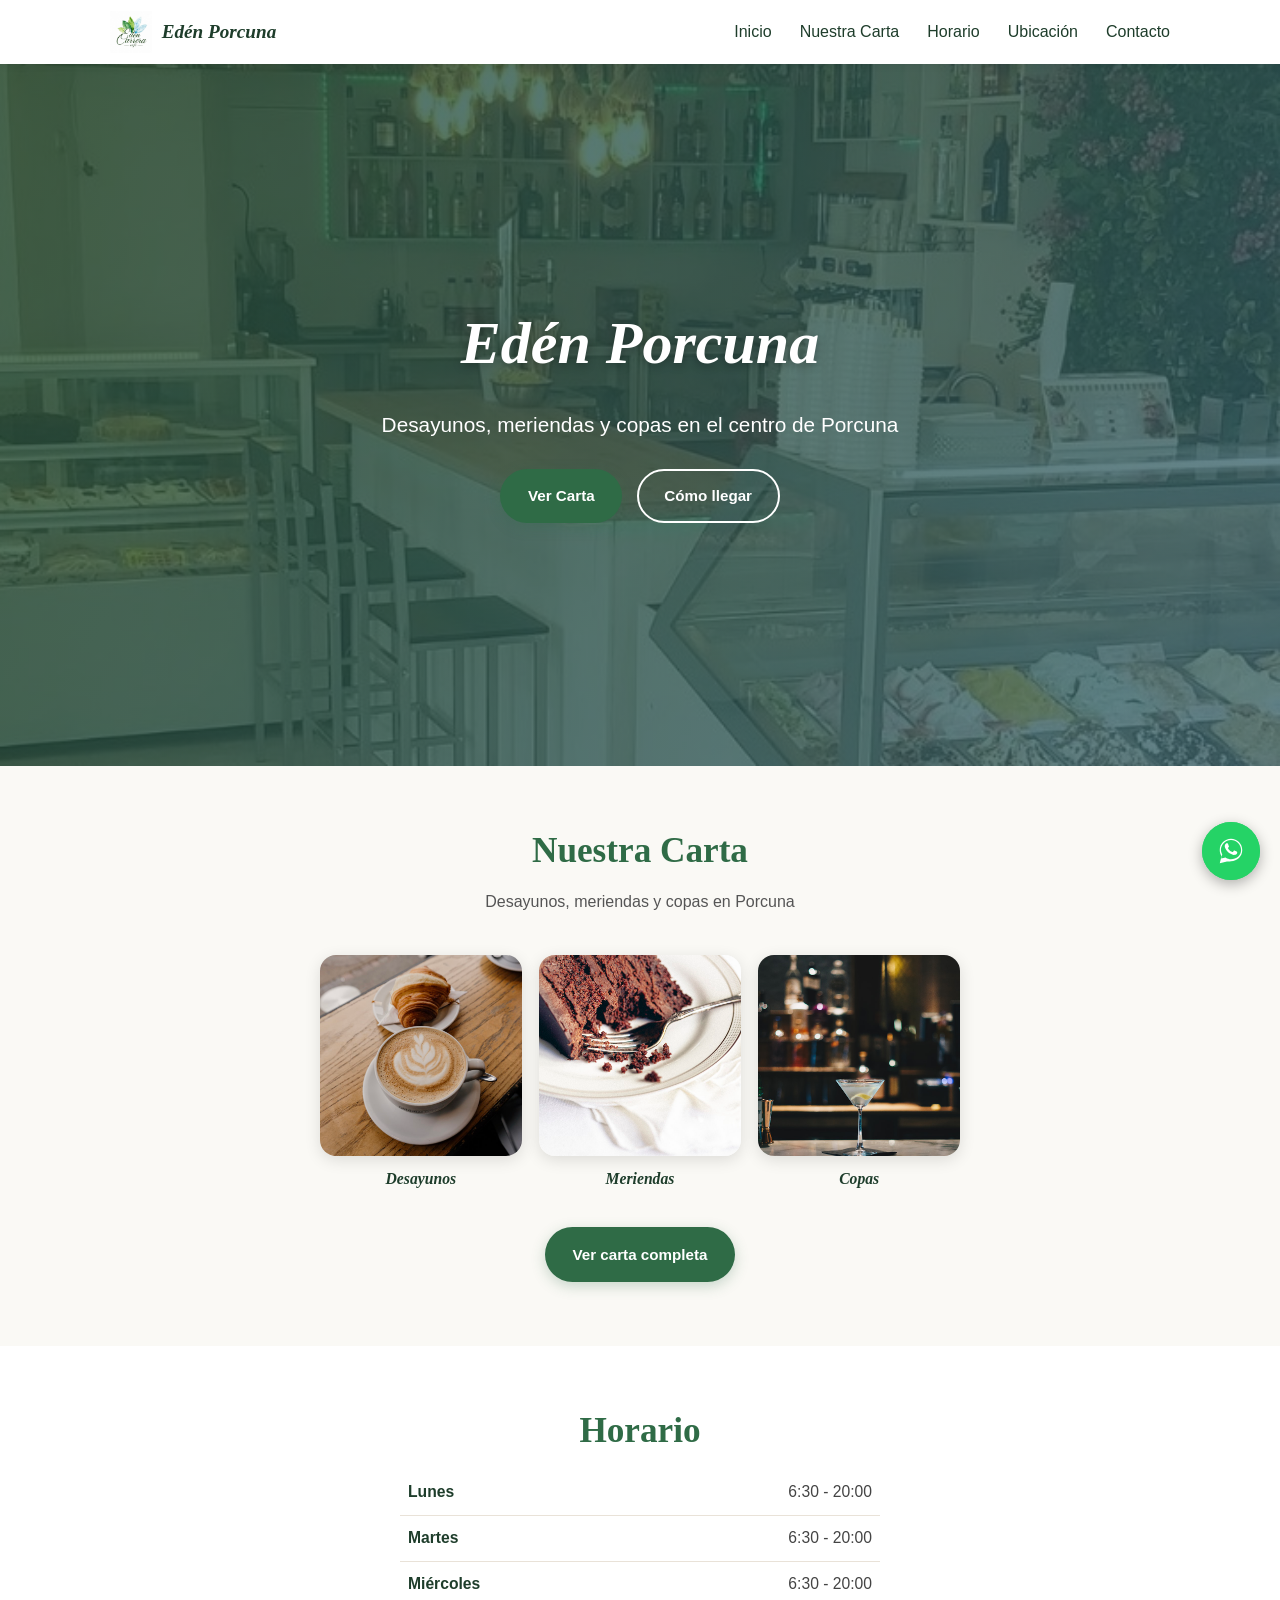
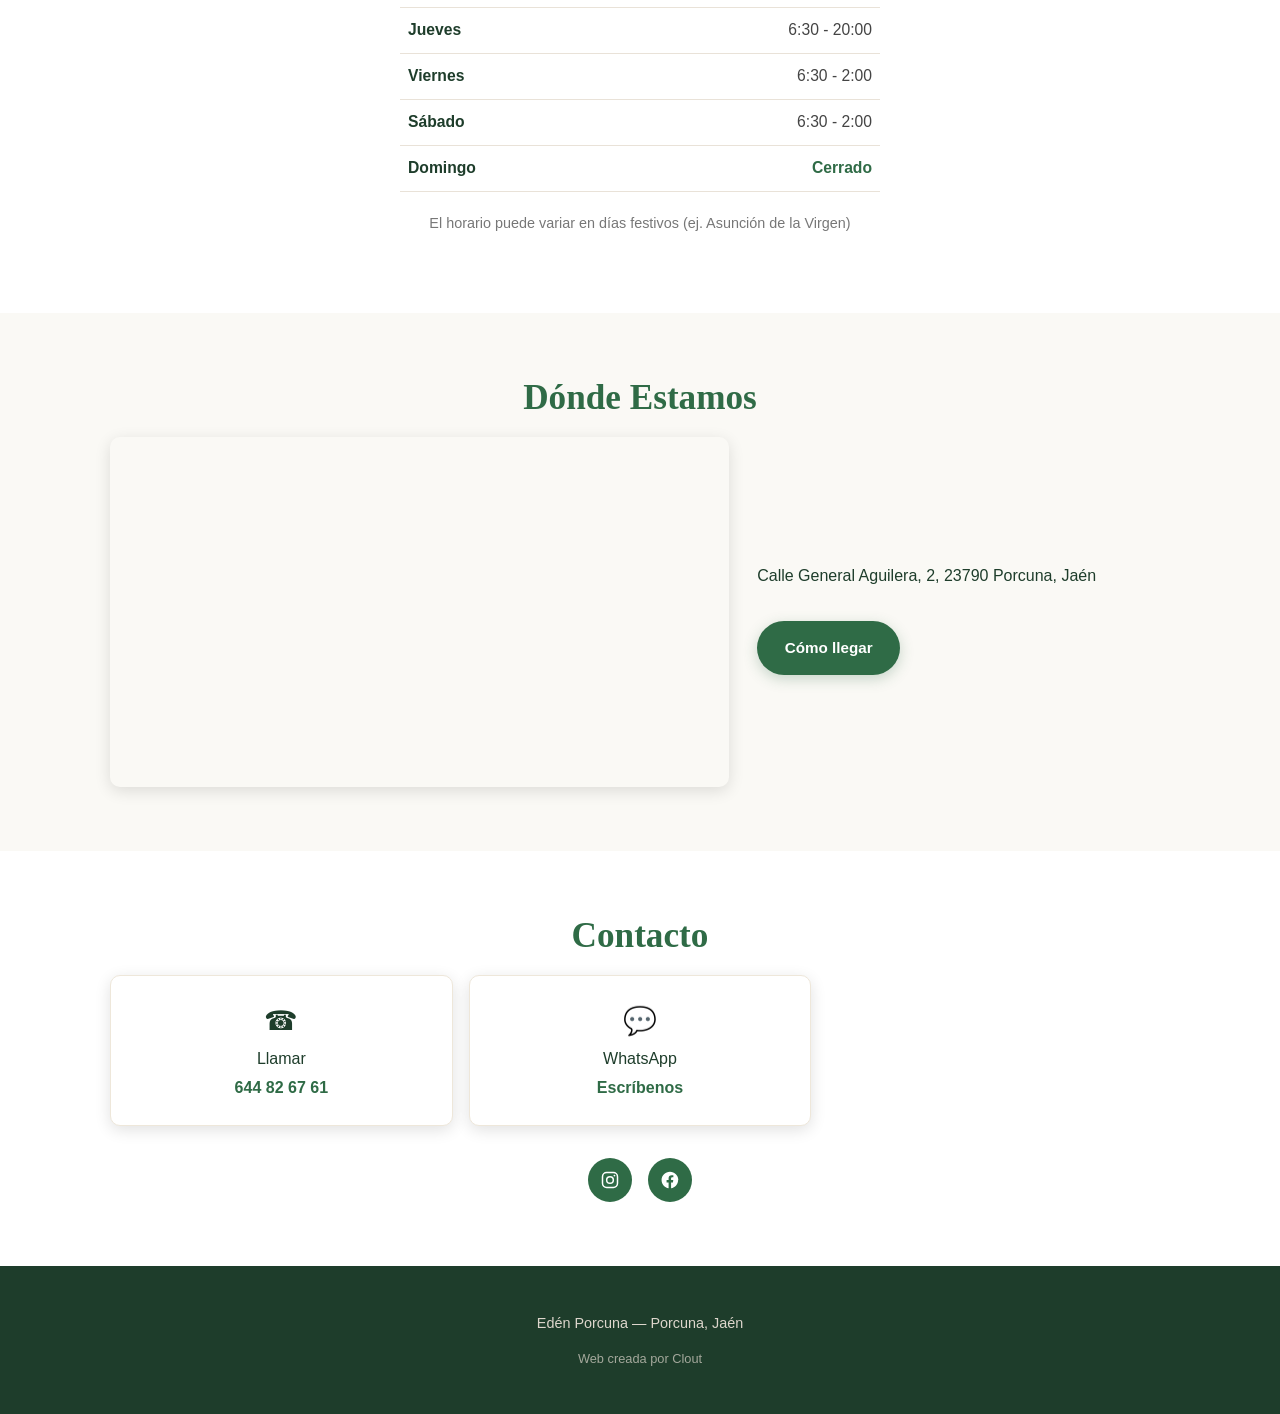
<file: index.html>
<!DOCTYPE html>
<html lang="es">
<head>
<meta charset="UTF-8">
<meta name="viewport" content="width=device-width, initial-scale=1.0">

<!-- ===================================================================
     SEO: título y meta description por defecto (fallback si JS no carga).
     El script de abajo los sobreescribe al vuelo con los datos de config.js
     para que coincidan siempre con el negocio activo.
==================================================================== -->
<title>Cargando...</title>
<meta name="description" content="">
<meta name="robots" content="index, follow">
<link rel="canonical" href="">

<!-- Open Graph / redes sociales (WhatsApp, Facebook...) -->
<meta property="og:type" content="business.business">
<meta property="og:title" content="">
<meta property="og:description" content="">
<meta property="og:image" content="">
<meta property="og:locale" content="es_ES">

<link rel="icon" id="favicon-link" href="assets/img/favicon.svg" type="image/svg+xml">
<!-- El "?v=" al final evita que el navegador use una copia antigua en
     caché cuando se actualiza config.js o cualquier otro archivo. Súbelo
     (v=5, v=6...) cada vez que publiques cambios. -->
<link rel="stylesheet" href="assets/css/styles.css?v=4">

<!-- config.js se carga primero: contiene TODOS los datos personalizables -->
<script src="config.js?v=4"></script>
</head>
<body>

<!-- ===================================================================
     HEADER / NAV
==================================================================== -->
<header class="site-header" id="inicio">
  <div class="container header-inner">
    <a href="#inicio" class="brand" id="brand-logo-wrap">
      <img id="brand-logo" src="" alt="" class="brand-logo" hidden>
      <span id="brand-name" class="brand-name"></span>
    </a>

    <button class="nav-toggle" id="navToggle" aria-label="Abrir menú" aria-expanded="false" aria-controls="siteNav">
      <span></span><span></span><span></span>
    </button>

    <nav class="site-nav" id="siteNav">
      <a href="#inicio">Inicio</a>
      <a href="carta.html" id="nav-servicios-link">Carta</a>
      <a href="#horario">Horario</a>
      <a href="#ubicacion">Ubicación</a>
      <a href="#contacto">Contacto</a>
    </nav>
  </div>
</header>

<main>

  <!-- =================================================================
       HERO
  ================================================================== -->
  <section class="hero" id="hero">
    <div class="hero-overlay"></div>
    <div class="container hero-content">
      <h1 id="hero-title"></h1>
      <p class="hero-subtitle" id="hero-subtitle"></p>
      <div class="hero-actions">
        <a class="btn btn-primary" id="hero-cta" href="carta.html"></a>
        <a class="btn btn-outline" id="hero-cta-secondary" href="#ubicacion"></a>
      </div>
    </div>
  </section>

  <!-- =================================================================
       SERVICIOS / MENÚ
  ================================================================== -->
  <section class="section" id="servicios">
    <div class="container">
      <h2 id="services-title"></h2>
      <p class="section-subtitle" id="services-subtitle"></p>
      <div id="services-grid" class="menu-grid"></div>
      <div class="services-cta-wrap">
        <a class="btn btn-primary" id="services-viewall" href="carta.html"></a>
      </div>
    </div>
  </section>

  <!-- =================================================================
       HORARIO
  ================================================================== -->
  <section class="section section-alt" id="horario">
    <div class="container">
      <h2 id="schedule-title"></h2>
      <table class="schedule-table" id="schedule-table" aria-label="Horario de apertura">
        <tbody id="schedule-body"></tbody>
      </table>
      <p class="schedule-note" id="schedule-note"></p>
    </div>
  </section>

  <!-- =================================================================
       UBICACIÓN
  ================================================================== -->
  <section class="section" id="ubicacion">
    <div class="container">
      <h2 id="location-title"></h2>
      <div class="location-grid">
        <div class="map-wrap">
          <iframe
            id="map-embed"
            src=""
            width="100%"
            height="350"
            style="border:0"
            allowfullscreen=""
            loading="lazy"
            referrerpolicy="no-referrer-when-downgrade"
            title="Mapa de ubicación">
          </iframe>
        </div>
        <div class="location-info">
          <p id="location-address"></p>
          <a class="btn btn-primary" id="location-directions-btn" href="" target="_blank" rel="noopener">Cómo llegar</a>
        </div>
      </div>
    </div>
  </section>

  <!-- =================================================================
       CONTACTO
  ================================================================== -->
  <section class="section section-alt" id="contacto">
    <div class="container">
      <h2>Contacto</h2>
      <div class="contact-grid">
        <a class="contact-card" id="contact-phone" href="">
          <span class="contact-icon" aria-hidden="true">☎</span>
          <span>Llamar</span>
          <strong id="contact-phone-text"></strong>
        </a>
        <a class="contact-card" id="contact-whatsapp" href="" target="_blank" rel="noopener">
          <span class="contact-icon" aria-hidden="true">💬</span>
          <span>WhatsApp</span>
          <strong>Escríbenos</strong>
        </a>
        <a class="contact-card" id="contact-email" href="">
          <span class="contact-icon" aria-hidden="true">✉</span>
          <span>Email</span>
          <strong id="contact-email-text"></strong>
        </a>
      </div>
      <div class="social-links" id="social-links"></div>
    </div>
  </section>

</main>

<!-- ===================================================================
     FOOTER
==================================================================== -->
<footer class="site-footer">
  <div class="container">
    <p id="footer-text"></p>
    <p class="footer-credit" id="footer-credit"></p>
  </div>
</footer>

<!-- ===================================================================
     BOTÓN FLOTANTE DE WHATSAPP (siempre visible)
==================================================================== -->
<a id="whatsapp-float" class="whatsapp-float" href="" target="_blank" rel="noopener" aria-label="Escríbenos por WhatsApp">
  <svg viewBox="0 0 32 32" width="30" height="30" fill="currentColor" aria-hidden="true">
    <path d="M16.001 3C9.373 3 4 8.373 4 15c0 2.386.697 4.61 1.902 6.484L4 29l7.72-1.865A11.94 11.94 0 0 0 16.001 27C22.628 27 28 21.627 28 15S22.628 3 16.001 3zm0 21.75c-2.02 0-3.897-.59-5.48-1.606l-.393-.243-4.58 1.106 1.128-4.462-.257-.406A9.72 9.72 0 0 1 5.25 15c0-5.936 4.815-10.75 10.751-10.75S26.752 9.064 26.752 15 21.937 24.75 16.001 24.75zm5.981-8.15c-.328-.164-1.94-.957-2.24-1.066-.301-.109-.52-.164-.739.164-.219.328-.848 1.066-1.04 1.285-.191.219-.383.246-.71.082-.328-.164-1.386-.511-2.64-1.63-.976-.871-1.635-1.947-1.827-2.275-.191-.328-.02-.505.144-.668.148-.147.328-.383.492-.574.164-.191.219-.328.328-.547.109-.219.055-.41-.027-.574-.082-.164-.739-1.782-1.012-2.44-.267-.64-.538-.553-.739-.563l-.63-.011c-.219 0-.574.082-.874.41-.301.328-1.148 1.122-1.148 2.738 0 1.616 1.175 3.177 1.339 3.396.164.219 2.312 3.53 5.604 4.949.783.338 1.394.54 1.87.691.786.25 1.501.215 2.066.13.63-.094 1.94-.793 2.213-1.559.273-.766.273-1.422.191-1.559-.082-.137-.301-.219-.629-.383z"/>
  </svg>
</a>

<script defer src="assets/js/main.js?v=4"></script>
</body>
</html>
</file>
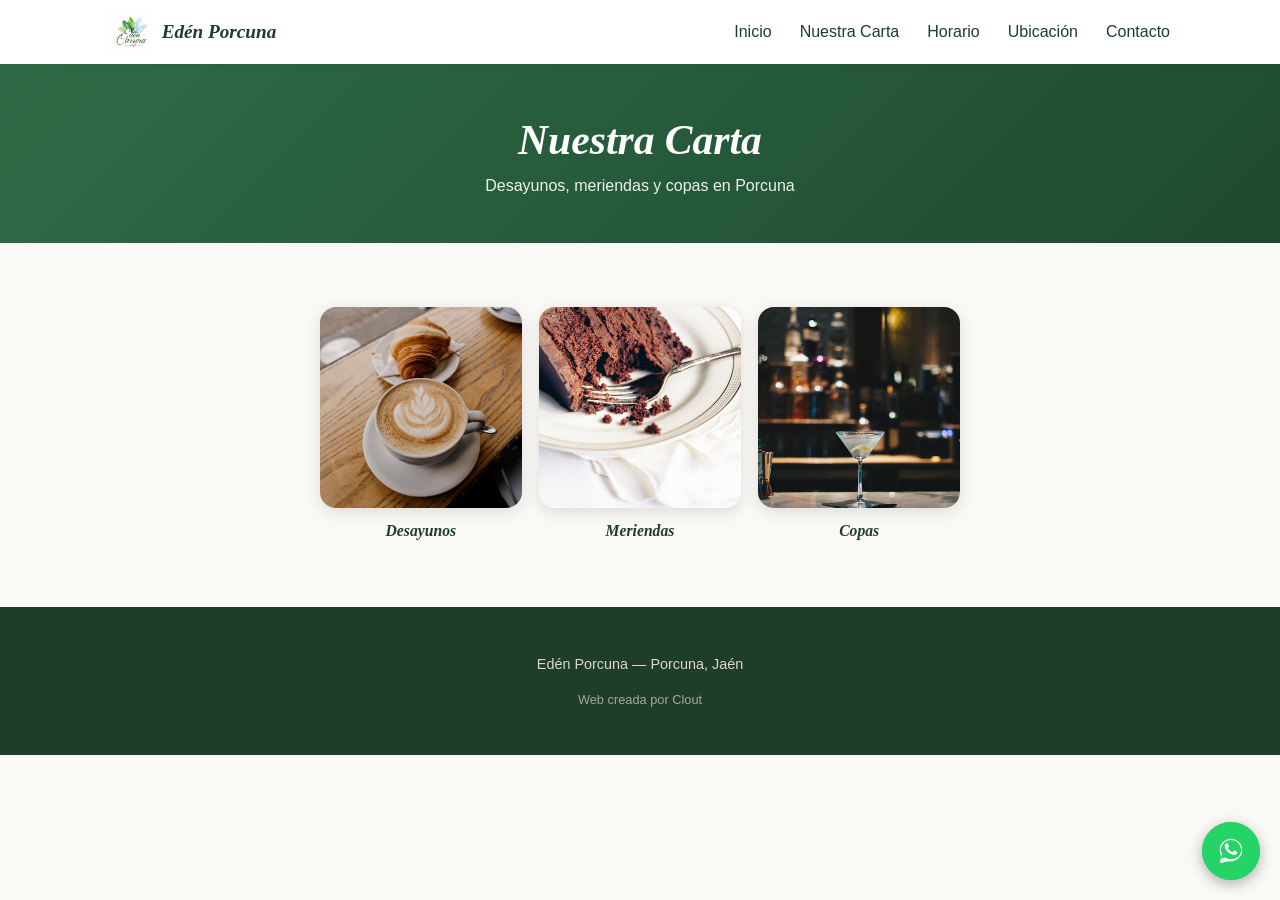
<file: carta.html>
<!DOCTYPE html>
<html lang="es">
<head>
<meta charset="UTF-8">
<meta name="viewport" content="width=device-width, initial-scale=1.0">

<title>Carta</title>
<meta name="description" content="">
<meta name="robots" content="index, follow">

<link rel="icon" id="favicon-link" href="assets/img/favicon.svg" type="image/svg+xml">
<!-- El "?v=" evita que el navegador use una copia antigua en caché -->
<link rel="stylesheet" href="assets/css/styles.css?v=4">

<!-- config.js se carga primero: contiene TODOS los datos personalizables -->
<script src="config.js?v=4"></script>
</head>
<body>

<!-- ===================================================================
     HEADER / NAV (igual que index.html, pero enlazando de vuelta al
     inicio para las secciones que no existen en esta página)
==================================================================== -->
<header class="site-header">
  <div class="container header-inner">
    <a href="index.html" class="brand" id="brand-logo-wrap">
      <img id="brand-logo" src="" alt="" class="brand-logo" hidden>
      <span id="brand-name" class="brand-name"></span>
    </a>

    <button class="nav-toggle" id="navToggle" aria-label="Abrir menú" aria-expanded="false" aria-controls="siteNav">
      <span></span><span></span><span></span>
    </button>

    <nav class="site-nav" id="siteNav">
      <a href="index.html#inicio">Inicio</a>
      <a href="carta.html" id="nav-servicios-link">Carta</a>
      <a href="index.html#horario">Horario</a>
      <a href="index.html#ubicacion">Ubicación</a>
      <a href="index.html#contacto">Contacto</a>
    </nav>
  </div>
</header>

<main>

  <!-- =================================================================
       CABECERA DE LA PÁGINA
  ================================================================== -->
  <section class="page-band">
    <div class="container">
      <h1 id="carta-title"></h1>
      <p id="carta-subtitle"></p>
    </div>
  </section>

  <!-- =================================================================
       VISTA 1: CUADRÍCULA DE CATEGORÍAS (carta.html)
  ================================================================== -->
  <section class="section" id="menu-grid-view">
    <div class="container">
      <div id="menu-grid" class="menu-grid"></div>
    </div>
  </section>

  <!-- =================================================================
       VISTA 2: DETALLE DE UNA CATEGORÍA (carta.html#slug)
  ================================================================== -->
  <section class="section" id="menu-detail-view" hidden>
    <div class="container">
      <button type="button" class="menu-back" id="menu-back">&larr; Volver a la carta</button>
      <h2 class="menu-detail-title" id="menu-detail-title"></h2>
      <div id="menu-detail-items"></div>
    </div>
  </section>

</main>

<!-- ===================================================================
     FOOTER
==================================================================== -->
<footer class="site-footer">
  <div class="container">
    <p id="footer-text"></p>
    <p class="footer-credit" id="footer-credit"></p>
  </div>
</footer>

<!-- ===================================================================
     BOTÓN FLOTANTE DE WHATSAPP (siempre visible)
==================================================================== -->
<a id="whatsapp-float" class="whatsapp-float" href="" target="_blank" rel="noopener" aria-label="Escríbenos por WhatsApp">
  <svg viewBox="0 0 32 32" width="30" height="30" fill="currentColor" aria-hidden="true">
    <path d="M16.001 3C9.373 3 4 8.373 4 15c0 2.386.697 4.61 1.902 6.484L4 29l7.72-1.865A11.94 11.94 0 0 0 16.001 27C22.628 27 28 21.627 28 15S22.628 3 16.001 3zm0 21.75c-2.02 0-3.897-.59-5.48-1.606l-.393-.243-4.58 1.106 1.128-4.462-.257-.406A9.72 9.72 0 0 1 5.25 15c0-5.936 4.815-10.75 10.751-10.75S26.752 9.064 26.752 15 21.937 24.75 16.001 24.75zm5.981-8.15c-.328-.164-1.94-.957-2.24-1.066-.301-.109-.52-.164-.739.164-.219.328-.848 1.066-1.04 1.285-.191.219-.383.246-.71.082-.328-.164-1.386-.511-2.64-1.63-.976-.871-1.635-1.947-1.827-2.275-.191-.328-.02-.505.144-.668.148-.147.328-.383.492-.574.164-.191.219-.328.328-.547.109-.219.055-.41-.027-.574-.082-.164-.739-1.782-1.012-2.44-.267-.64-.538-.553-.739-.563l-.63-.011c-.219 0-.574.082-.874.41-.301.328-1.148 1.122-1.148 2.738 0 1.616 1.175 3.177 1.339 3.396.164.219 2.312 3.53 5.604 4.949.783.338 1.394.54 1.87.691.786.25 1.501.215 2.066.13.63-.094 1.94-.793 2.213-1.559.273-.766.273-1.422.191-1.559-.082-.137-.301-.219-.629-.383z"/>
  </svg>
</a>

<script defer src="assets/js/carta.js?v=4"></script>
</body>
</html>
</file>
<file: assets/css/styles.css>
/* ============================================================
   PLANTILLA NEGOCIOS LOCALES — styles.css
   Mobile-first. Los colores reales los inyecta main.js desde
   config.js como variables CSS sobre :root. Los valores de aquí
   abajo son solo el fallback por si config.js no cargase.
============================================================ */

:root {
  --primary: #2f6b46;
  --primary-dark: #1e4a2f;
  --secondary: #5aa9c9;
  --dark: #1e3d2b;
  --light: #faf9f5;
  --whatsapp: #25d366;
  --font-family: 'Poppins', 'Segoe UI', sans-serif;
  --heading-font: Georgia, 'Times New Roman', serif;

  --max-width: 1100px;
  --radius: 10px;
  --shadow: 0 4px 16px rgba(0, 0, 0, 0.12);
  --transition-fast: 0.2s ease;
  --transition-medium: 0.4s cubic-bezier(0.22, 1, 0.36, 1);
}

@media (prefers-reduced-motion: reduce) {
  * { animation-duration: 0.01ms !important; animation-iteration-count: 1 !important; transition-duration: 0.01ms !important; scroll-behavior: auto !important; }
}

/* -------------------- RESET BÁSICO -------------------- */
*, *::before, *::after { box-sizing: border-box; }
html { scroll-behavior: smooth; }
body {
  margin: 0;
  font-family: var(--font-family);
  color: var(--dark);
  background: var(--light);
  line-height: 1.55;
  -webkit-font-smoothing: antialiased;
}
img { max-width: 100%; display: block; }
a { text-decoration: none; color: inherit; }
ul { list-style: none; margin: 0; padding: 0; }
h1, h2, h3 { line-height: 1.2; margin: 0 0 0.5em; font-family: var(--heading-font); }

.container {
  max-width: var(--max-width);
  margin: 0 auto;
  padding: 0 1.25rem;
}

/* -------------------- BOTONES -------------------- */
.btn {
  display: inline-block;
  padding: 0.85rem 1.6rem;
  border-radius: 999px;
  font-weight: 600;
  font-size: 0.95rem;
  transition: transform var(--transition-fast), box-shadow var(--transition-fast), background var(--transition-fast);
  border: 2px solid transparent;
}
.btn-primary {
  background: var(--primary);
  color: #fff;
  box-shadow: 0 4px 14px rgba(47, 107, 70, 0.25);
}
.btn-primary:hover { background: var(--primary-dark); transform: translateY(-2px); box-shadow: 0 8px 20px rgba(47, 107, 70, 0.35); }
.btn-outline {
  background: transparent;
  border-color: #fff;
  color: #fff;
}
.btn-outline:hover { background: rgba(255,255,255,0.15); transform: translateY(-2px); }

/* -------------------- HEADER / NAV -------------------- */
.site-header {
  position: sticky;
  top: 0;
  z-index: 100;
  background: #fff;
  box-shadow: 0 2px 8px rgba(0,0,0,0.06);
}
.header-inner {
  display: flex;
  align-items: center;
  justify-content: space-between;
  height: 64px;
}
.brand {
  display: flex;
  align-items: center;
  gap: 0.6rem;
  font-weight: 700;
  font-size: 1.2rem;
  font-family: var(--heading-font);
  font-style: italic;
  color: var(--dark);
}
.brand-logo { height: 42px; width: auto; transition: transform var(--transition-fast); }
.brand:hover .brand-logo { transform: scale(1.06); }

.nav-toggle {
  display: flex;
  flex-direction: column;
  justify-content: center;
  gap: 5px;
  width: 40px;
  height: 40px;
  background: none;
  border: none;
  cursor: pointer;
  z-index: 110;
}
.nav-toggle span {
  display: block;
  height: 3px;
  border-radius: 2px;
  background: var(--dark);
  transition: transform 0.25s ease, opacity 0.25s ease;
}
.nav-toggle.open span:nth-child(1) { transform: translateY(8px) rotate(45deg); }
.nav-toggle.open span:nth-child(2) { opacity: 0; }
.nav-toggle.open span:nth-child(3) { transform: translateY(-8px) rotate(-45deg); }

.site-nav {
  position: fixed;
  top: 64px;
  left: 0;
  right: 0;
  background: #fff;
  display: flex;
  flex-direction: column;
  max-height: 0;
  overflow: hidden;
  transition: max-height 0.3s ease;
  box-shadow: 0 8px 12px -8px rgba(0,0,0,0.08);
}
.site-nav.open { max-height: 320px; }
.site-nav a {
  padding: 0.9rem 1.25rem;
  font-weight: 500;
  border-top: 1px solid #f0ebe5;
  transition: color var(--transition-fast);
}
.site-nav a:hover { color: var(--primary); }

@media (min-width: 768px) {
  .nav-toggle { display: none; }
  .site-nav {
    position: static;
    flex-direction: row;
    max-height: none;
    overflow: visible;
    box-shadow: none;
    gap: 1.75rem;
  }
  .site-nav a {
    position: relative;
    padding: 0;
    border-top: none;
  }
  .site-nav a::after {
    content: "";
    position: absolute;
    left: 0;
    bottom: -6px;
    width: 100%;
    height: 2px;
    background: var(--secondary);
    transform: scaleX(0);
    transform-origin: right;
    transition: transform var(--transition-fast);
  }
  .site-nav a:hover::after { transform: scaleX(1); transform-origin: left; }
}

/* -------------------- HERO -------------------- */
.hero {
  position: relative;
  min-height: 78vh;
  display: flex;
  align-items: center;
  background-color: var(--primary-dark);
  background-image: linear-gradient(135deg, var(--primary), var(--primary-dark));
  background-size: cover;
  background-repeat: no-repeat;
  background-position: center;
  color: #fff;
  text-align: center;
  overflow: hidden;
}
/* Oscurece la foto de fondo para que el texto se lea bien (ajustable desde
   config.js -> images.heroOverlayOpacity) */
.hero::before {
  content: "";
  position: absolute;
  inset: 0;
  background: #000;
  opacity: var(--hero-scrim-opacity, 0.35);
}
/* Velo de color animado por encima de la foto/degradado, no toca la imagen
   real para que no repinte una foto pesada en cada frame */
.hero-overlay {
  position: absolute;
  inset: -10%;
  background: linear-gradient(120deg, rgba(47,107,70,0.55), rgba(90,169,201,0.4), rgba(30,74,47,0.6));
  background-size: 200% 200%;
  background-repeat: no-repeat;
  animation: heroGradient 16s ease infinite;
}
@keyframes heroGradient {
  0% { background-position: 0% 50%; }
  50% { background-position: 100% 50%; }
  100% { background-position: 0% 50%; }
}
.hero-content {
  position: relative;
  z-index: 2;
  width: 100%;
}
.hero h1 {
  font-size: clamp(2.2rem, 8vw, 3.75rem);
  font-weight: 700;
  font-style: italic;
  text-shadow: 0 2px 10px rgba(0,0,0,0.3);
  opacity: 0;
  animation: fadeInUp 0.8s ease 0.1s forwards;
}
.hero-subtitle {
  font-size: clamp(1rem, 4vw, 1.3rem);
  max-width: 640px;
  margin: 0 auto 1.75rem;
  opacity: 0;
  animation: fadeInUp 0.8s ease 0.3s forwards;
}
.hero-actions {
  display: flex;
  flex-wrap: wrap;
  gap: 0.9rem;
  justify-content: center;
  opacity: 0;
  animation: fadeInUp 0.8s ease 0.5s forwards;
}

@keyframes fadeInUp {
  from { opacity: 0; transform: translateY(18px); }
  to { opacity: 1; transform: translateY(0); }
}

/* -------------------- SECCIONES GENERALES -------------------- */
.section { padding: 4rem 0; }
.section-alt { background: #fff; }
.section h2 {
  font-size: clamp(1.6rem, 5vw, 2.2rem);
  text-align: center;
  color: var(--primary);
}
.section-subtitle {
  text-align: center;
  max-width: 560px;
  margin: 0 auto 2.5rem;
  color: #555;
}

/* -------------------- CARTA: cuadrícula de categorías -------------------- */
/* Se usa tanto en el avance de la portada (index.html) como en la carta
   completa (carta.html) — cada tarjeta lleva a carta.html#<slug-categoria> */
.menu-grid {
  display: grid;
  grid-template-columns: repeat(2, 1fr);
  gap: 1.1rem;
  max-width: 640px;
  margin: 0 auto;
}
@media (min-width: 560px) {
  .menu-grid { grid-template-columns: repeat(3, 1fr); }
}
.menu-card {
  display: flex;
  flex-direction: column;
  align-items: center;
  gap: 0.65rem;
  text-align: center;
  transition: transform var(--transition-fast);
}
.menu-card:hover { transform: translateY(-3px); }
.menu-card-image {
  width: 100%;
  aspect-ratio: 1 / 1;
  border-radius: 16px;
  overflow: hidden;
  box-shadow: var(--shadow);
}
.menu-card-image img { width: 100%; height: 100%; object-fit: cover; }
.menu-card-name {
  font-family: var(--heading-font);
  font-style: italic;
  font-weight: 700;
  color: var(--dark);
  font-size: 0.98rem;
}
.services-cta-wrap { text-align: center; margin-top: 2.25rem; }

/* -------------------- CARTA COMPLETA (carta.html) -------------------- */
.page-band {
  padding: 3.25rem 0 2.75rem;
  text-align: center;
  color: #fff;
  background-color: var(--primary-dark);
  background-image: linear-gradient(135deg, var(--primary), var(--primary-dark));
}
.page-band h1 {
  font-family: var(--heading-font);
  font-style: italic;
  font-weight: 700;
  font-size: clamp(1.8rem, 6vw, 2.6rem);
  margin: 0 0 0.5rem;
}
.page-band p { margin: 0; opacity: 0.92; }

.menu-back {
  display: inline-flex;
  align-items: center;
  gap: 0.4rem;
  background: none;
  border: none;
  padding: 0;
  color: var(--primary);
  font-weight: 600;
  font-size: 0.95rem;
  cursor: pointer;
  margin-bottom: 1.5rem;
}
.menu-back:hover { text-decoration: underline; }

.menu-detail-title {
  font-family: var(--heading-font);
  font-style: italic;
  font-size: clamp(1.5rem, 5vw, 2rem);
  color: var(--primary);
  margin: 0 0 1.75rem;
}

.menu-item-card {
  display: flex;
  align-items: center;
  gap: 1rem;
  padding: 1rem 0;
  border-bottom: 1px dashed #e2dcd3;
  transition: padding-left var(--transition-fast);
}
.menu-item-card:hover { padding-left: 0.35rem; }
.menu-item-card:last-child { border-bottom: none; }
.menu-item-thumb {
  width: 56px;
  height: 56px;
  border-radius: 10px;
  object-fit: cover;
  flex-shrink: 0;
  background: var(--light);
}
.menu-item-main { flex: 1; }
.menu-item-name { font-weight: 600; }
.menu-item-description { font-size: 0.9rem; color: #777; margin-top: 0.15rem; }
.menu-item-price {
  font-weight: 700;
  color: var(--primary);
  white-space: nowrap;
}

.menu-empty {
  text-align: center;
  padding: 2.5rem 1rem;
  color: #777;
  max-width: 40ch;
  margin: 0 auto;
}
.menu-empty-icon { font-size: 2rem; margin-bottom: 0.6rem; }

/* -------------------- HORARIO -------------------- */
.schedule-table {
  width: 100%;
  max-width: 480px;
  margin: 0 auto;
  border-collapse: collapse;
}
.schedule-table td {
  padding: 0.65rem 0.5rem;
  border-bottom: 1px solid #e9e2d8;
  font-size: 0.98rem;
}
.schedule-table td:first-child { font-weight: 600; }
.schedule-table td:last-child { text-align: right; color: #444; }
.schedule-table tr.closed td:last-child { color: var(--primary); font-weight: 600; }
.schedule-note {
  text-align: center;
  margin-top: 1.25rem;
  font-size: 0.9rem;
  color: #777;
}

/* -------------------- UBICACIÓN -------------------- */
.location-grid {
  display: grid;
  gap: 1.75rem;
}
.map-wrap {
  border-radius: var(--radius);
  overflow: hidden;
  box-shadow: var(--shadow);
}
.map-wrap iframe { display: block; }
.location-info {
  text-align: center;
  display: flex;
  flex-direction: column;
  align-items: center;
  gap: 1rem;
}
@media (min-width: 800px) {
  .location-grid { grid-template-columns: 3fr 2fr; align-items: center; }
  .location-info { align-items: flex-start; text-align: left; }
}

/* -------------------- CONTACTO -------------------- */
.contact-grid {
  display: grid;
  gap: 1rem;
  grid-template-columns: 1fr;
}
.contact-card {
  background: #fff;
  border: 1px solid #eee7da;
  border-radius: var(--radius);
  padding: 1.5rem 1.25rem;
  text-align: center;
  display: flex;
  flex-direction: column;
  align-items: center;
  gap: 0.3rem;
  box-shadow: var(--shadow);
  transition: transform var(--transition-fast), box-shadow var(--transition-fast), border-color var(--transition-fast);
}
.contact-card:hover {
  transform: translateY(-4px);
  border-color: var(--secondary);
  box-shadow: 0 10px 24px rgba(30, 61, 43, 0.15);
}
.contact-icon { font-size: 1.7rem; }
.contact-card strong { color: var(--primary); }

@media (min-width: 640px) {
  .contact-grid { grid-template-columns: repeat(3, 1fr); }
}

.social-links {
  display: flex;
  justify-content: center;
  gap: 1rem;
  margin-top: 2rem;
}
.social-links a {
  width: 44px;
  height: 44px;
  border-radius: 50%;
  background: var(--primary);
  color: #fff;
  display: flex;
  align-items: center;
  justify-content: center;
  transition: background 0.15s ease, transform 0.15s ease;
}
.social-links a svg { width: 20px; height: 20px; }
.social-links a:hover { background: var(--primary-dark); transform: translateY(-2px); }

/* -------------------- FOOTER -------------------- */
.site-footer {
  background: var(--dark);
  color: #ddd6cc;
  padding: 2rem 0;
  text-align: center;
  font-size: 0.9rem;
}
.footer-credit { margin-top: 0.4rem; opacity: 0.7; font-size: 0.8rem; }
.footer-credit a { text-decoration: underline; }

/* -------------------- BOTÓN FLOTANTE WHATSAPP -------------------- */
.whatsapp-float {
  position: fixed;
  bottom: 1.25rem;
  right: 1.25rem;
  width: 58px;
  height: 58px;
  background: var(--whatsapp);
  color: #fff;
  border-radius: 50%;
  display: flex;
  align-items: center;
  justify-content: center;
  box-shadow: 0 4px 14px rgba(0,0,0,0.3);
  z-index: 200;
  transition: transform var(--transition-fast);
}
.whatsapp-float::before {
  content: "";
  position: absolute;
  inset: 0;
  border-radius: 50%;
  background: var(--whatsapp);
  animation: whatsappPulse 2.4s ease-out infinite;
  z-index: -1;
}
.whatsapp-float:hover { transform: scale(1.08); }

@keyframes whatsappPulse {
  0% { transform: scale(1); opacity: 0.55; }
  100% { transform: scale(1.9); opacity: 0; }
}

/* -------------------- ANIMACIONES AL HACER SCROLL -------------------- */
.reveal {
  opacity: 0;
  transform: translateY(24px);
  transition: opacity 0.7s ease, transform 0.7s cubic-bezier(0.22, 1, 0.36, 1);
}
.reveal.in-view { opacity: 1; transform: translateY(0); }
.reveal-stagger.in-view > * { animation: fadeInUp 0.6s ease both; }
.reveal-stagger.in-view > *:nth-child(2) { animation-delay: 0.08s; }
.reveal-stagger.in-view > *:nth-child(3) { animation-delay: 0.16s; }
.reveal-stagger.in-view > *:nth-child(4) { animation-delay: 0.24s; }

/* -------------------- UTILIDADES -------------------- */
[hidden] { display: none !important; }
</file>
